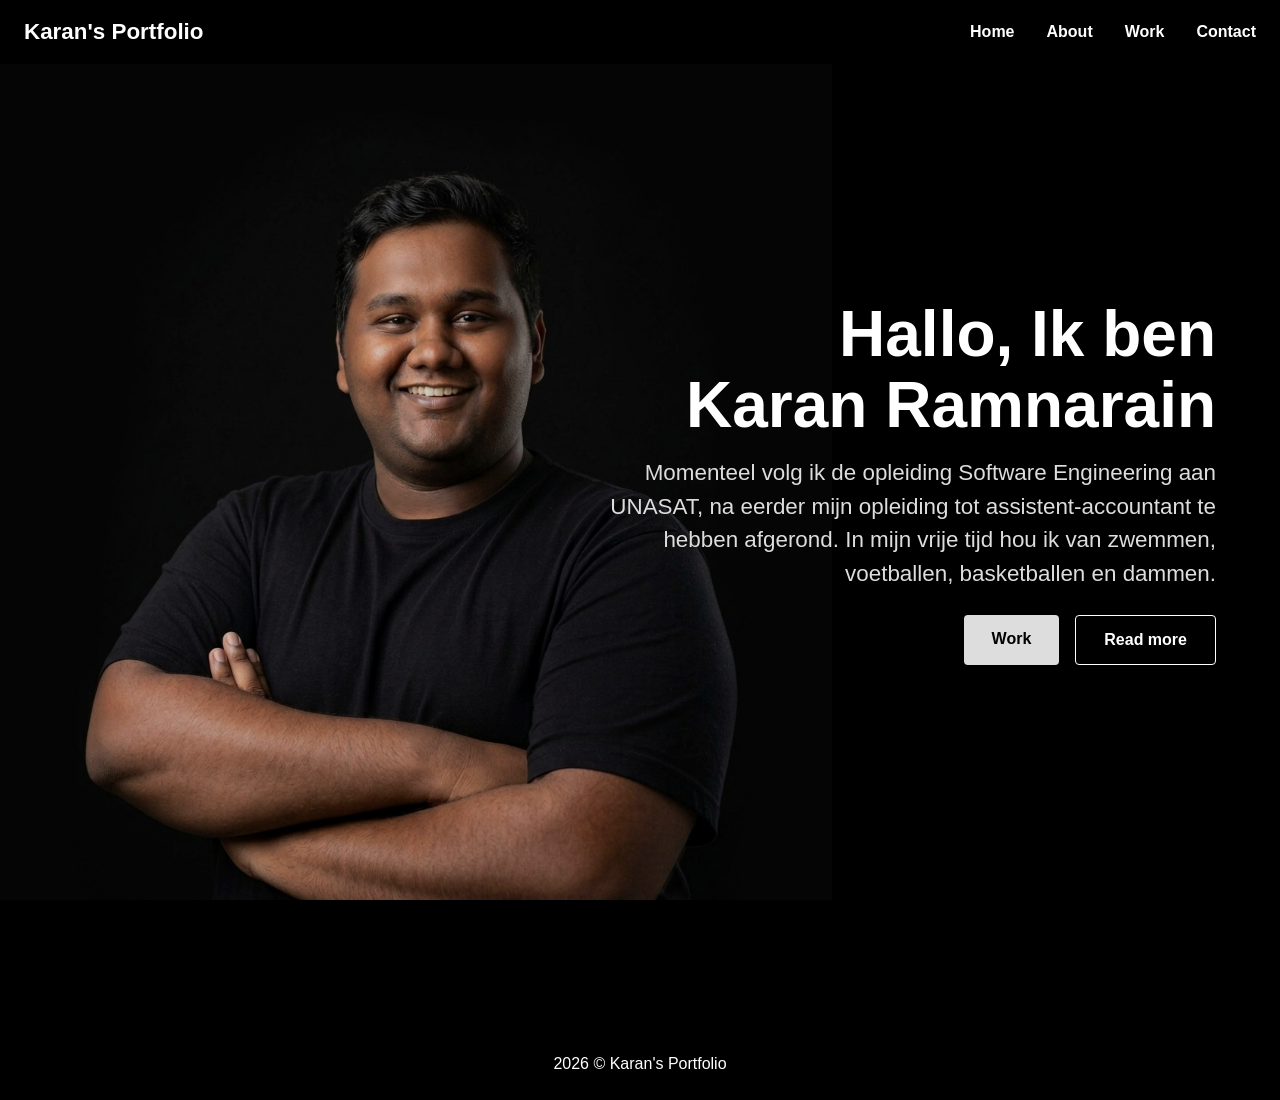
<file: index.html>
<!DOCTYPE html>
<html lang="en">
<head>
<meta charset="UTF-8">
<meta name="viewport" content="width=device-width, initial-scale=1.0">
<title>Karan's Portfolio</title>

<link rel="stylesheet" href="css/main.css">

</head>
<body>

    <nav class="navbar">
        <div class="nav-logo"><a href="index.html">Karan's Portfolio</a></div>
        <ul class="nav-links" id="navLinks">
          <li><a href="index.html">Home</a></li>
          <li><a href="about.html">About</a></li>
          <li><a href="work.html">Work</a></li>
          <li><a href="contact.html">Contact</a></li>
        </ul>
        <button class="hamburger" id="hamburger" aria-label="Toggle menu">
          <span></span>
          <span></span>
          <span></span>
        </button>
      </nav>

      <section class="hero" id="home">
        <div class="hero-image">
          <img src="img/karan-profile.jpg" alt="Profile photo">
        </div>
        <div class="hero-text">
          <h1>Hallo, Ik ben Karan&nbsp;Ramnarain</h1>
          <p>Momenteel volg ik de opleiding Software Engineering aan UNASAT, na eerder mijn opleiding tot assistent-accountant te hebben afgerond. In mijn vrije tijd hou ik van zwemmen, voetballen, basketballen en dammen.</p>
          <div class="hero-buttons">
            <a href="work.html" class="btn btn-primary">Work</a>
            <a href="about.html" class="btn btn-secondary">Read more</a>
          </div>
        </div>
      </section>

  <main>
    <!-- Main content goes here -->
  </main>

  <footer>
    <p>2026 &copy; Karan's Portfolio</p>
  </footer>

<script src="script/script.js"></script>

</body>
</html>
</file>
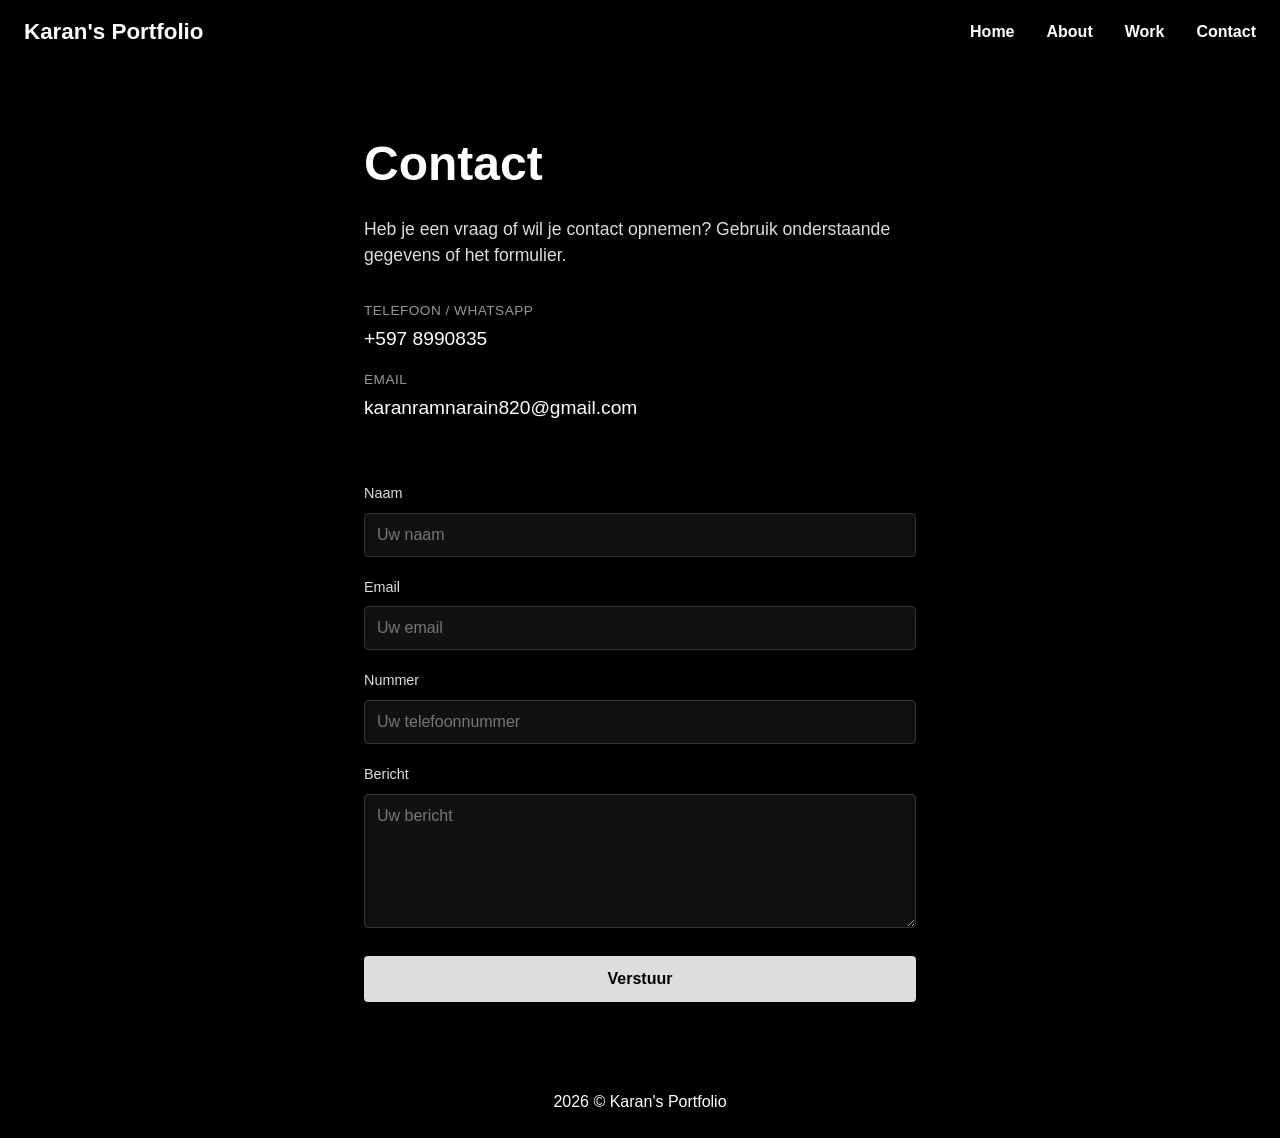
<file: contact.html>
<!DOCTYPE html>
<html lang="en">
<head>
<meta charset="UTF-8">
<meta name="viewport" content="width=device-width, initial-scale=1.0">
<title>Contact - Karan's Portfolio</title>

<link rel="stylesheet" href="css/main.css">
<link rel="stylesheet" href="css/contact.css">

</head>
<body>

  <nav class="navbar">
    <div class="nav-logo"><a href="index.html">Karan's Portfolio</a></div>
    <ul class="nav-links" id="navLinks">
      <li><a href="index.html">Home</a></li>
      <li><a href="about.html">About</a></li>
      <li><a href="work.html">Work</a></li>
      <li><a href="contact.html">Contact</a></li>
    </ul>
    <button class="hamburger" id="hamburger" aria-label="Toggle menu">
      <span></span>
      <span></span>
      <span></span>
    </button>
  </nav>

  <main class="contact-main">
    <h1>Contact</h1>
    <p>Heb je een vraag of wil je contact opnemen? Gebruik onderstaande gegevens of het formulier.</p>

    <div class="contact-info">
      <div class="contact-info-item">
        <span class="contact-label">Telefoon / WhatsApp</span>
        <a href="https://wa.me/5978990835">+597 8990835</a>
      </div>
      <div class="contact-info-item">
        <span class="contact-label">Email</span>
        <a href="mailto:karanramnarain820@gmail.com">karanramnarain820@gmail.com</a>
      </div>
    </div>

    <form class="contact-form">
      <label for="name">Naam</label>
      <input type="text" id="name" name="name" placeholder="Uw naam">

      <label for="email">Email</label>
      <input type="email" id="email" name="email" placeholder="Uw email">

      <label for="phone">Nummer</label>
      <input type="tel" id="phone" name="phone" placeholder="Uw telefoonnummer">

      <label for="message">Bericht</label>
      <textarea id="message" name="message" rows="6" placeholder="Uw bericht"></textarea>

      <button type="submit">Verstuur</button>
    </form>
  </main>

  <footer>
    <p>2026 &copy; Karan's Portfolio</p>
  </footer>

  <script src="script/script.js"></script>

</body>
</html>
</file>
<file: css/main.css>
:root {
    --nav-height: 64px;
    --primary: #000000;
    --accent: #dddddd;
    --light: #f5f5f5;
  }

  * {
    margin: 0;
    padding: 0;
    box-sizing: border-box;
  }

  body {
    font-family: Arial, Helvetica, sans-serif;
    color: #222;
    line-height: 1.5;
    background:#000
  }

  a {
    text-decoration: none;
    color: inherit;
  }

  /* NAVBAR */
  .navbar {
    position: fixed;
    top: 0;
    left: 0;
    width: 100%;
    height: var(--nav-height);
    background: var(--primary);
    display: flex;
    align-items: center;
    justify-content: space-between;
    padding: 0 24px;
    z-index: 1000;
  }

  .nav-logo {
    color: #fff;
    font-size: 1.4rem;
    font-weight: bold;
  }

  .nav-links {
    list-style: none;
    display: flex;
    gap: 32px;
  }

  .nav-links a {
    color: #fff;
    font-size: 1rem;
    font-weight: bold;
    transition: color 0.2s ease;
  }

  .nav-links a:hover {
    color: var(--accent);
    text-decoration: underline;
  }
  .hamburger {
    display: none;
    flex-direction: column;
    justify-content: space-between;
    width: 28px;
    height: 20px;
    background: none;
    border: none;
    cursor: pointer;
    z-index: 1100;
  }

  .hamburger span {
    display: block;
    height: 3px;
    width: 100%;
    background: #fff;
    border-radius: 2px;
    transition: all 0.3s ease;
  }

  .hamburger.active span:nth-child(1) {
    transform: translateY(8.5px) rotate(45deg);
  }

  .hamburger.active span:nth-child(2) {
    opacity: 0;
  }

  .hamburger.active span:nth-child(3) {
    transform: translateY(-8.5px) rotate(-45deg);
  }

  /* HERO */
  .hero {
    position: relative;
    margin-top: var(--nav-height);
    min-height: calc(100vh - var(--nav-height));
    background: #000;
    overflow: hidden;
  }

  .hero-image {
    position: absolute;
    top: 0;
    left: 0;
    width: 65%;
    height: 100%;
    display: flex;
    align-items: center;
    justify-content: center;
    color: #666;
    font-size: 1rem;
    text-align: center;
    overflow: hidden;
  }

  .hero-image img {
    width: 100%;
    height: 100%;
    object-fit: cover;
    opacity: 0.85;
  }

  .hero-text {
    position: relative;
    z-index: 2;
    display: flex;
    flex-direction: column;
    justify-content: center;
    align-items: flex-end;
    text-align: right;
    min-height: calc(100vh - var(--nav-height));
    margin-left: auto;
    width: 60%;
    padding: 48px 5%;
  }

  .hero-text h1 {
    font-size: 4rem;
    color: #fff;
    margin-bottom: 16px;
    line-height: 1.1;
  }

  .hero-text p {
    font-size: 1.4rem;
    color: #ddd;
  }

  .hero-buttons {
    display: flex;
    gap: 16px;
    margin-top: 24px;
  }

  .btn {
    display: inline-block;
    padding: 12px 28px;
    font-size: 1rem;
    font-weight: bold;
    border-radius: 4px;
    transition: all 0.2s ease;
  }

  .btn-primary {
    background: var(--accent);
    color: #000;
  }

  .btn-primary:hover {
    opacity: 0.85;
  }

  .btn-secondary {
    background: transparent;
    color: #fff;
    border: 1px solid #fff;
  }

  .btn-secondary:hover {
    border-color: var(--accent);
    color: var(--accent);
  }

  /* MAIN */
  main {
    padding: 64px 24px;
    max-width: 1000px;
    margin: 0 auto;
  }

  /* ABOUT PAGE */
  .about-main {
    margin-top: var(--nav-height);
    color: #fff;
  }

  .about-main h1 {
    font-size: 3rem;
    margin-bottom: 24px;
  }

  .about-main h2 {
    font-size: 1.6rem;
    margin-top: 40px;
    margin-bottom: 12px;
    color: var(--accent);
  }

  .about-main p {
    font-size: 1.1rem;
    color: #ddd;
  }

  .about-list {
    list-style: none;
  }

  .about-list li {
    font-size: 1.1rem;
    color: #ddd;
    padding: 6px 0;
    border-bottom: 1px solid #333;
  }

  .about-list li strong {
    color: #fff;
  }

  /* FOOTER */
  footer {
    background: var(--primary);
    color: #fff;
    text-align: center;
    padding: 24px;
  }

  /* RESPONSIVE */
  @media (max-width: 768px) {
    .hamburger {
      display: flex;
    }

    .hero-buttons {
        justify-content: center;
        flex-wrap: wrap;
      }

    .nav-links {
      position: fixed;
      top: var(--nav-height);
      right: 0;
      width: 220px;
      height: calc(100vh - var(--nav-height));
      background: var(--primary);
      flex-direction: column;
      align-items: flex-start;
      padding: 24px;
      gap: 24px;
      transform: translateX(100%);
      transition: transform 0.3s ease;
    }

    .nav-links.active {
      transform: translateX(0);
    }

    .hero-image {
      width: 100%;
      opacity: 0.5;
    }

    .hero-text {
      width: 100%;
      align-items: center;
      text-align: center;
      padding: 32px 24px;
      background: rgba(0, 0, 0, 0.35);
    }

    .hero-text h1 {
      font-size: 2.2rem;
    }
  }
</file>
<file: css/contact.css>
/* CONTACT PAGE */
  .contact-main {
    margin-top: var(--nav-height);
    color: #fff;
    max-width: 600px;
  }

  .contact-main h1 {
    font-size: 3rem;
    margin-bottom: 16px;
  }

  .contact-main > p {
    font-size: 1.1rem;
    color: #ddd;
    margin-bottom: 32px;
  }

  .contact-info {
    display: flex;
    flex-direction: column;
    gap: 16px;
    margin-bottom: 48px;
  }

  .contact-info-item {
    display: flex;
    flex-direction: column;
    gap: 4px;
  }

  .contact-label {
    font-size: 0.85rem;
    color: #999;
    text-transform: uppercase;
    letter-spacing: 0.5px;
  }

  .contact-info-item a {
    font-size: 1.2rem;
    color: #fff;
    transition: color 0.2s ease;
  }

  .contact-info-item a:hover {
    color: var(--accent);
    text-decoration: underline;
  }

  .contact-form {
    display: flex;
    flex-direction: column;
    gap: 8px;
  }

  .contact-form label {
    font-size: 0.9rem;
    color: #ddd;
    margin-top: 12px;
  }

  .contact-form input,
  .contact-form textarea {
    background: #111;
    border: 1px solid #333;
    border-radius: 4px;
    padding: 12px;
    color: #fff;
    font-family: inherit;
    font-size: 1rem;
    resize: vertical;
  }

  .contact-form input::placeholder,
  .contact-form textarea::placeholder {
    color: #777;
  }

  .contact-form input:focus,
  .contact-form textarea:focus {
    outline: none;
    border-color: var(--accent);
  }

  .contact-form button {
    margin-top: 20px;
    background: var(--accent);
    color: #000;
    border: none;
    border-radius: 4px;
    padding: 14px;
    font-size: 1rem;
    font-weight: bold;
    cursor: pointer;
    transition: opacity 0.2s ease;
  }

  .contact-form button:hover {
    opacity: 0.85;
  }
</file>
